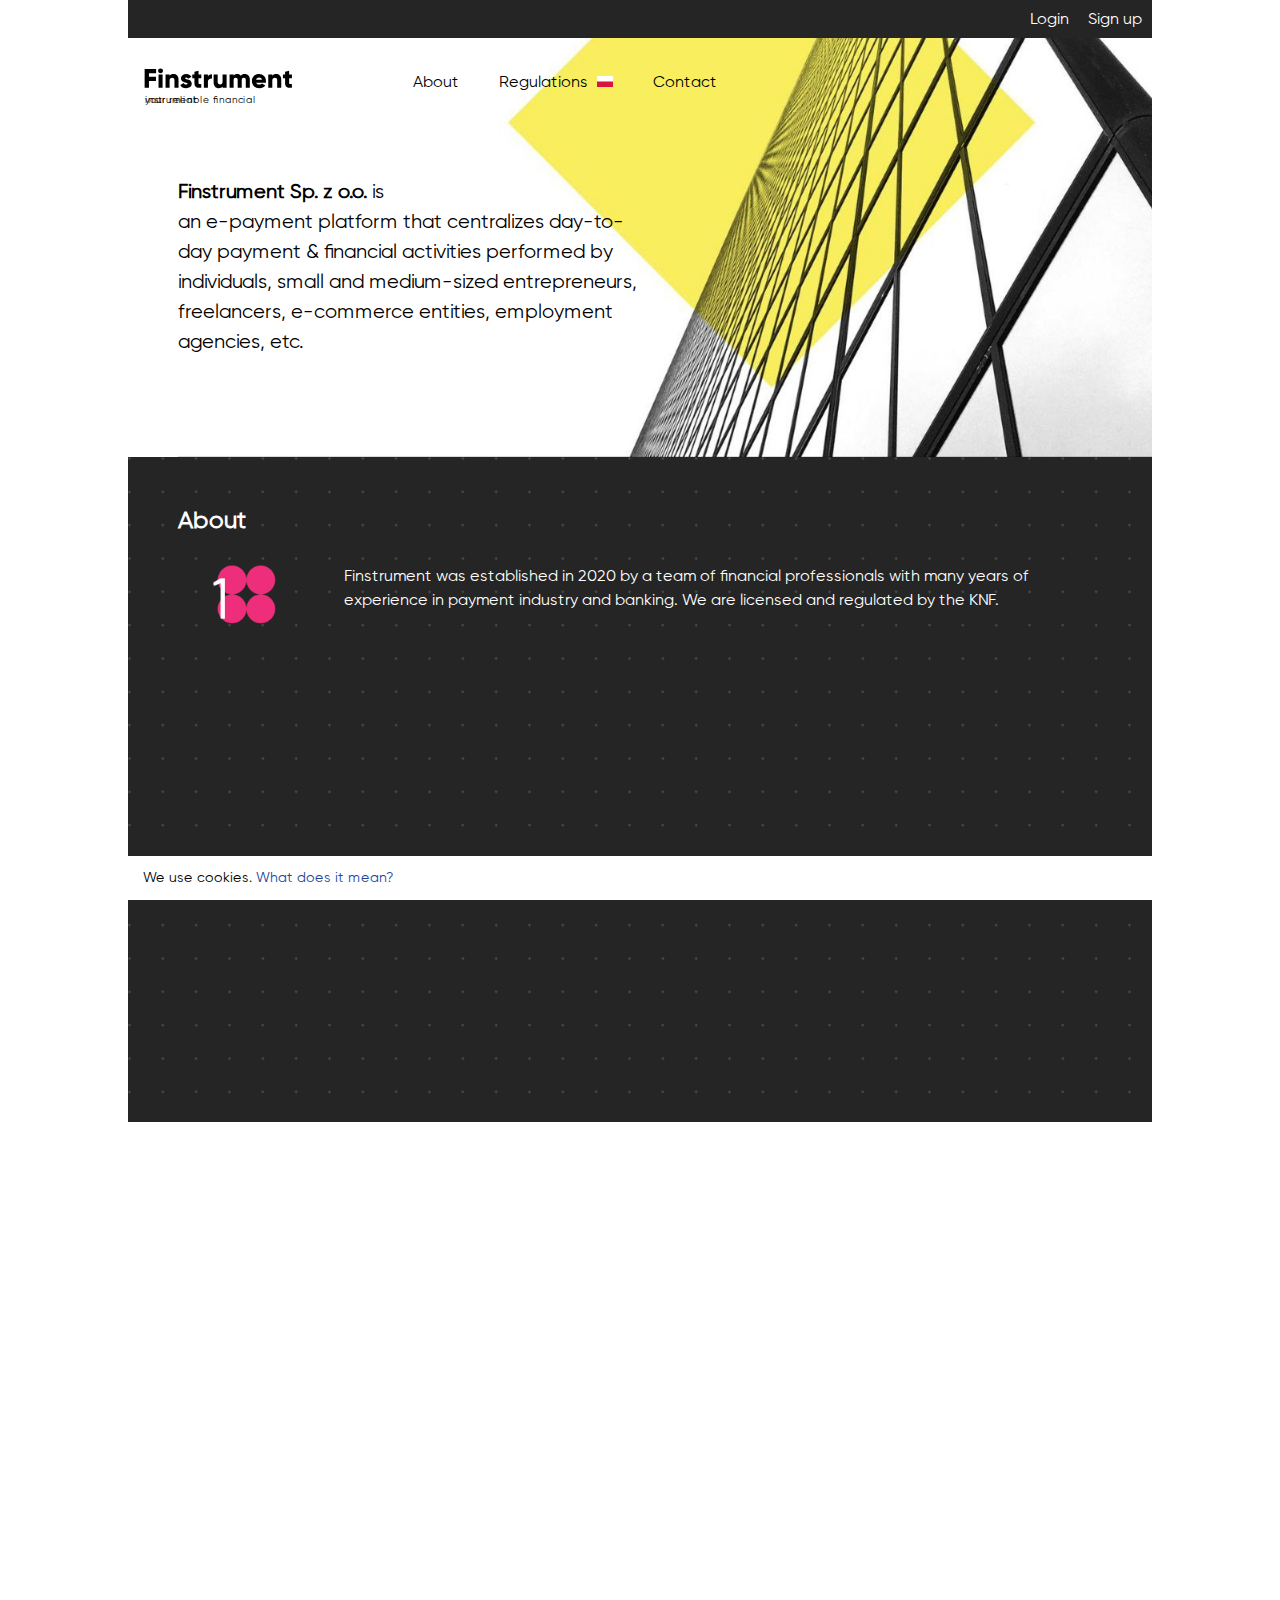
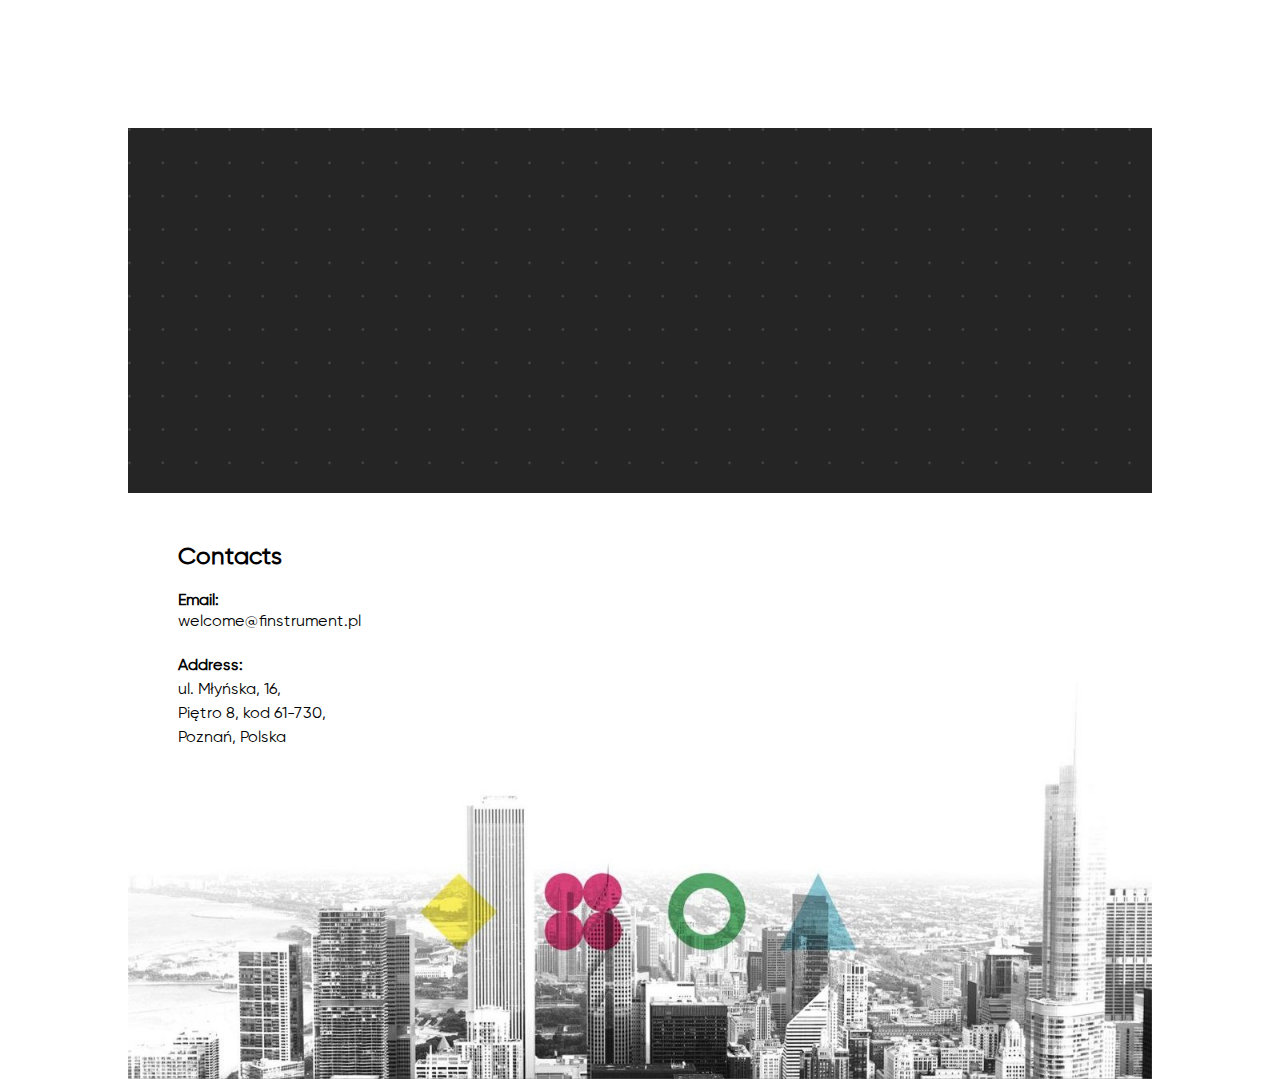
<file: index.html>
<!DOCTYPE html>
<html lang="en">

<head>
    <meta charset="UTF-8">
    <meta name="viewport" content="width=device-width, initial-scale=1.0">
    <link rel="icon" type="image/png" sizes="32x32" href="./static/assets/imgs/favicon-32x32.png">
    <link rel="stylesheet" href="styles.css">
    <link rel="stylesheet" href="normalize.css">
    <title>Finstrument</title>
</head>

<body>
    <div class="page">
        <header class="header">
            <div class="login"><a href="https://client.finstrument.pl" class="login__link" target=”_blank”>Login</a>
                <a href="https://client.finstrument.pl" class="login__link" target=”_blank”>Sign up</a>
            </div>
            <div class="header__two">
                <a class="logo" href="index.html">
                    <img src="./static/assets/imgs/finstrument_logo.svg" alt="finstrument logo" class="logo__img">
                    <p class="logo__text">your reliable financial instrument</p>
                </a>

                <div class="menu__container">
                    <ul class="menu">
                        <li class="menu__item"><a href="#about" class="menu__item_link">About</a></li>
                        <li class="menu__item menu__item_regs"><a href="#regulations"
                                class="menu__item_link">Regulations
                                <img src="./static/assets/imgs/pl_flag.png" alt="Polish flag"
                                    class="pl__flag_small"></a>
                        </li>
                        <li class="menu__item"><a href="#contact" class="menu__item_link">Contact</a></li>
                    </ul>
                </div>

                <div class="header__burger">
                    <div class="header__burger_line"></div>
                    <div class="header__burger_line"></div>
                    <div class="header__burger_line"></div>
                </div>

            </div>
        </header>

        <main class="main">

            <article class="about" id="about">
                <section class="intro">
                    <img src="./static/assets/imgs/yellow_square.jpg" alt="yellow square" class="intro__img">

                    <p class="intro__text lineUp"> <span class="text_bold">Finstrument Sp. z o.o.</span> is <br>
                        an e-payment platform that centralizes day-to-day payment & financial activities performed by
                        individuals, small and medium-sized entrepreneurs, freelancers, e-commerce entities, employment
                        agencies, etc.</p>

                </section>

                <section class="fiveps">
                    <h2 class="section__title">About</h2>
                    <ul class="fiveps__container">
                        <li class="fiveps__item lineUp">
                            <div class="fiveps__bullet"><img class="fiveps__img" alt="1"
                                    src="./static/assets/imgs/ps1.png"></div>

                            <p class="fiveps__text">Finstrument was established in 2020 by a team of financial
                                professionals with many years of experience in payment industry and banking. We are
                                licensed and regulated by the KNF.
                            </p>
                        </li>

                        <li class="fiveps__item reveal fade-left">
                            <div class="fiveps__bullet"><img class="fiveps__img" alt="1"
                                    src="./static/assets/imgs/ps2.png"></div>

                            <p class="fiveps__text">We have offices in Poznan and Warsaw for our colleagues and
                                partners. At the same time we are fully focused on providing remote services, thus are
                                not planning to create a network of sales offices.
                            </p>
                        </li>

                        <li class="fiveps__item reveal fade-right">
                            <div class="fiveps__bullet"><img class="fiveps__img" alt="1"
                                    src="./static/assets/imgs/ps3.png"></div>

                            <p class="fiveps__text">Our prices take into account market situation, operational costs,
                                non-operating costs, planned profitability, legal restrictions.
                            </p>
                        </li>

                        <li class="fiveps__item reveal fade-left">
                            <div class="fiveps__bullet"><img class="fiveps__img" alt="1"
                                    src="./static/assets/imgs/ps4.png"></div>

                            <p class="fiveps__text">Our target audience are Individuals and SME, including migrants, due
                                to our understanding of their needs and behaviour.
                            </p>
                        </li>

                        <li class="fiveps__item reveal fade-right">
                            <div class="fiveps__bullet"><img class="fiveps__img" alt="1"
                                    src="./static/assets/imgs/ps5.png"></div>

                            <p class="fiveps__text">To compete with other financial services providers, we also
                                intend to offer a range of services from our partner such as insurance, leasing, rent
                                estate, legal services, educational services, etc.
                            </p>
                        </li>
                    </ul>

                </section>

                <section class="partners">
                    <h2 class="section__title reveal fade-bottom">Our partners</h2>
                    <div class="partners__container">
                        <img src="./static/assets/imgs/pt_crassula.png" alt="list of partners"
                            class="partners__img reveal fade-left" />
                        <img src="./static/assets/imgs/pt_dudkowiak.png" alt="list of partners"
                            class="partners__img reveal fade-left" />
                        <img src="./static/assets/imgs/pt_fenige.png" alt="list of partners"
                            class="partners__img reveal fade-right" />
                        <img src="./static/assets/imgs/pt_google_cloud.png" alt="list of partners"
                            class="partners__img reveal fade-left" />
                        <img src="./static/assets/imgs/pt_quicko.png" alt="list of partners"
                            class="partners__img reveal fade-right" />
                        <img src="./static/assets/imgs/pt_sparados.png" alt="list of partners"
                            class="partners__img reveal fade-right" />
                        <img src="./static/assets/imgs/pt_Sumsub_logo.jpg" alt="list of partners"
                            class="partners__img reveal fade-left" />
                        <img src="./static/assets/imgs/pt_verific.jpeg" alt="list of partners"
                            class="partners__img reveal fade-bottom" />
                        <img src="./static/assets/imgs/pt_Web-Shield-Logo.png" alt="list of partners"
                            class="partners__img reveal fade-right" />
                    </div>
                </section>
            </article>

            <section class="regulations" id="regulations">
                <div class="regs__title  reveal fade-left">
                    <h2 class="section__title">Regulamin i opłaty</h2>
                    <img src="./static/assets/imgs/pl_flag.png" alt="Polish flag" class="pl__flag">
                </div>

                <ul class="regs__container">
                    <li class="regs__item  reveal fade-left">
                        <div class="regs__text">FINSTRUMENT Sp. z o.o. z siedzibą w (61-730) Poznaniu, ul. Młyńska 16
                            lok.
                            Piętro 8, wpisaną do
                            Rejestru Przedsiębiorców Krajowego Rejestru Sądowego w Sądzie Rejonowym dla m. Poznań XIV
                            Wydział Gospodarczy KRS pod numerem KRS 0000853038, o kapitale zakładowym 40 000,00 zł, o
                            nadanym NIP: 1231472573 oraz REGON: 386663320.
                            <span id="dots">...</span>
                            <div id="more">
                                <p>Działalność FINSTRUMENT Sp. z o.o. jak małej Instytucji płatniczej jest nadzorowana i
                                    regulowana przez Komisję Nadzoru Finansowego. FINSTRUMENT Sp. z o.o. wpisana do
                                    rejestru
                                    podmiotów nadzorowanych od 26/09/2022 pod numerem MIP156/2022 jako dostawca usług
                                    płatniczych.</p>


                                <p>Zgodność z przepisami(akty prawne obowiązujące w Spółce):<br>
                                    Rozporządzeniem Parlamentu Europejskiego i Rady UE 2016/679 z dnia 27 kwietnia 2016
                                    r. w
                                    sprawie ochrony osób fizycznych w związku z przetwarzaniem danych osobowych i w
                                    sprawie
                                    swobodnego przepływu takich danych oraz uchylenia dyrektywy 95/46/WE (ogólne
                                    rozporządzenie
                                    o ochronie danych zwane – RODO).</p>

                                <p>Ustawą o przeciwdziałaniu praniu pieniędzy oraz finansowaniu terroryzmu z dnia 1
                                    marca
                                    2018 r. oraz ustawę AML z dnia 30 marca 2021 r. o zmianie ustawy o przeciwdziałaniu
                                    praniu
                                    pieniędzy oraz finansowaniu terroryzmu a także zgodnie z wewnętrznymi procedurami
                                    stosujemy
                                    bezpieczeństwa finansowego.</p>

                                <p>Ustawa z dnia 19 sierpnia 2011 r.o usługach płatniczych.</p>
                            </div>
                            <button onclick="openText()" id="myBtn">pokaż</button>
                        </div>
                    </li>

                    <li class="regs__item  reveal fade-left"><a
                            href="./assets/pdf/Regulaminy_świadczenia_usług_FINSTRUMENT_20230801.pdf"
                            class="regs__item_link" target=”_blank”>Regulamin świadczenia usług</a></li>
                    <li class="regs__item  reveal fade-left"><a
                            href="./assets/pdf/FINSTRUMENT_polityka-prywatnosci-20230801.pdf" class="regs__item_link"
                            target=”_blank”>Polityka prywatności</a></li>
                    <!-- <li class="regs__item  reveal fade-left"><a href="" class="regs__item_link" target=”_blank”>Zasady
                            rozpatrywania reklamacji</a></li>
                    <li class="regs__item  reveal fade-left"><a href="" class="regs__item_link"
                            target=”_blank”>Informacje o usługach płatniczych</a></li> -->
                </ul>
            </section>

            <section class="contact" id="contact">
                <h2 class="section__title">Contacts </h2>

                <h4>Email:</h4>
                <a class="contacts_text" href="&#x6d;ailto&#58;we&#x6c;&#x63;ome&#x40;fins&#x74;rume&#x6e;t@@pl"
                    onmouseover="this.href=this.href.replace('@@','.')">
                    we&#x6c;&#x63;ome&#x40;fins&#x74;rume&#x6e;t.pl </a>

                <h4 class="address"> Address:</h4>
                <p class="contacts_text"> ul. Młyńska, 16,</p>
                <p class="contacts_text"> Piętro 8, kod 61-730,</p>
                <p class="contacts_text"> Poznań, Polska </p>
                </h4>

            </section>

            <div class="cookies__note">
                <p class="cookies__note_text">We use cookies.
                    <a href="cookies.html" class="cookies__note_link">What does it mean?</a>
                </p>
                <img src="./static/assets/imgs/icon-close.png" alt="icon close" class="icon__close">
            </div>

        </main>

        <footer class="footer"></footer>
    </div>

    <script src="script.js"></script>

</body>

</html>
</file>
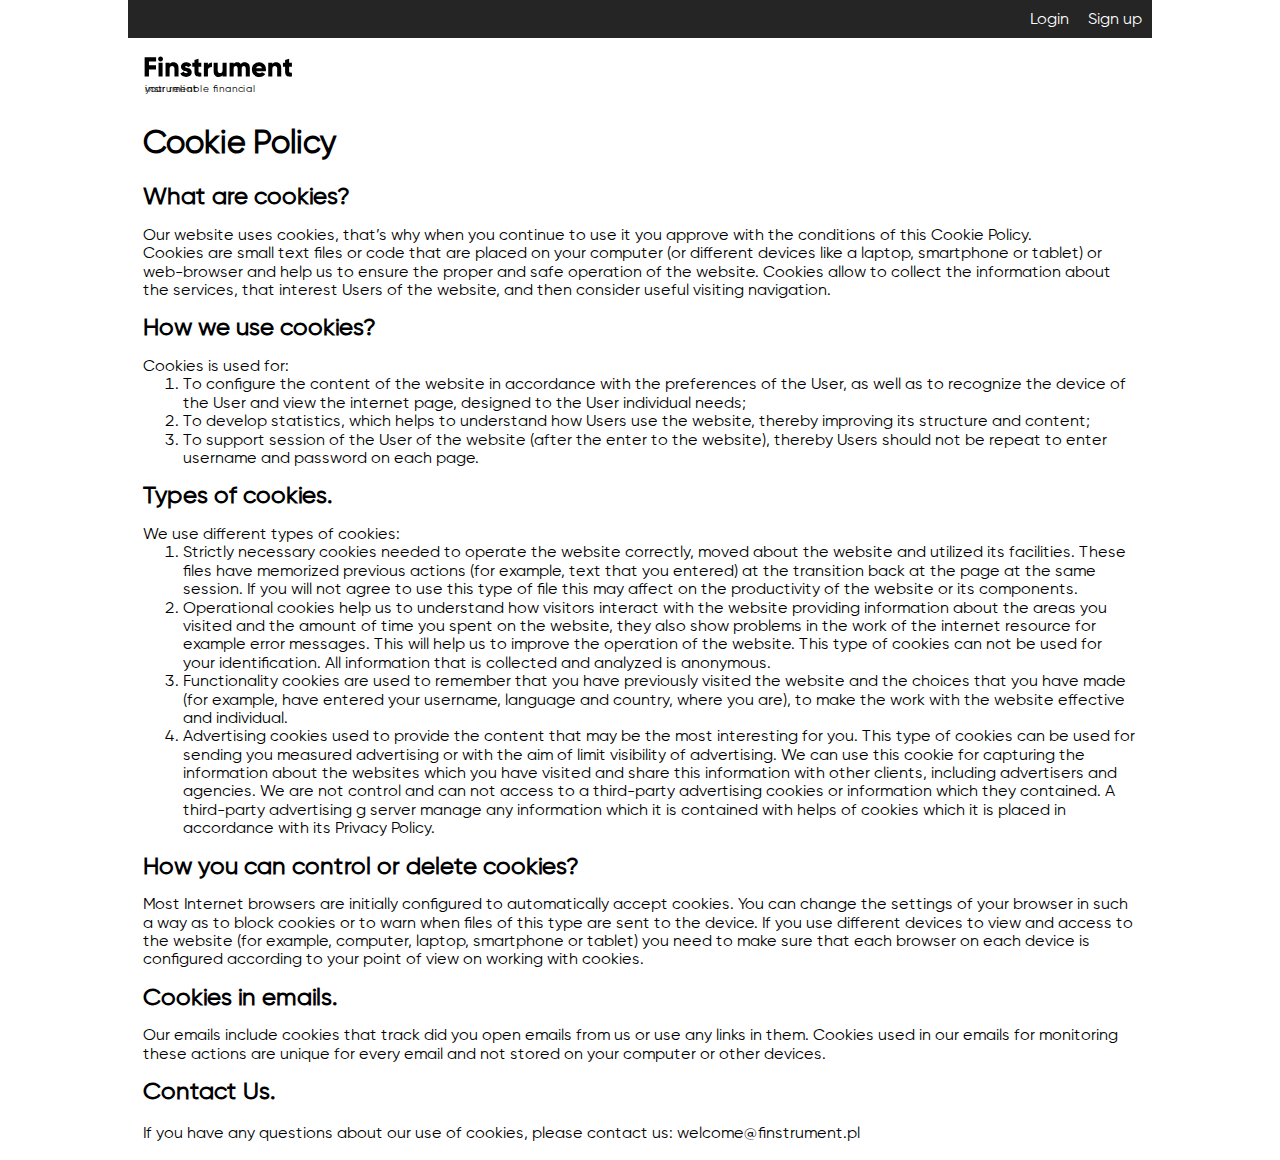
<file: cookies.html>
<!DOCTYPE html>
<html lang="en">

<head>
    <meta charset="UTF-8">
    <meta name="viewport" content="width=device-width, initial-scale=1.0">
    <link rel="icon" type="image/png" sizes="32x32" href="./static/assets/imgs/favicon-32x32.png">
    <link rel="stylesheet" href="styles.css">
    <link rel="stylesheet" href="normalize.css">
    <title>Finstrument</title>
</head>

<body>
    <div class="page">
        <header class="header">
            <div class="login"><a href="https://client.finstrument.pl" class="login__link" target=”_blank”>Login</a>
                <a href="https://client.finstrument.pl" class="login__link" target=”_blank”>Sign up</a>
            </div>
            <div class="header__two">
                <a class="logo" href="index.html">
                    <img src="./static/assets/imgs/finstrument_logo.svg" alt="finstrument logo" class="logo__img">
                    <p class="logo__text">your reliable financial instrument</p>
                </a>
            </div>
        </header>

        <main>
            <div class="cookies__main">
                <h1> Cookie Policy </h1>
                <h2 class="cookies__text">What are cookies?</h2>
                <p class="cookies__text">Our website uses
                    cookies, that’s why when you continue to use it you approve with the conditions of this Cookie
                    Policy. </p>
                <p class="cookies__paragraph">Cookies are
                    small text files or code that are placed on your computer (or different devices like a laptop,
                    smartphone or tablet) or web-browser and help us to ensure the proper and safe operation of the
                    website. Cookies allow to collect the information about the services, that interest Users of the
                    website, and then consider useful visiting navigation. </p>

                <h2 class="cookies__text">How we use cookies?</h2>
                <p class="cookies__text">Cookies is used for:</p>
                <ol class="article__ol">
                    <li>To configure the content of the website in accordance with the preferences of the User, as well
                        as to recognize the device of the User and view the internet page, designed to the User
                        individual needs;</li>
                    <li>To develop statistics, which helps to understand how Users use the website, thereby improving
                        its structure and content;</li>
                    <li>To support session of the User of the website (after the enter to the website), thereby Users
                        should not be repeat to enter username and password on each page.</li>
                </ol>

                <h2 class="cookies__text">Types of cookies.</h2>
                <p class="cookies__text">We use different types of cookies:</p>
                <ol class="article__ol">
                    <li>Strictly necessary cookies needed to operate the website correctly, moved about the website and
                        utilized its facilities. These files have memorized previous actions (for example, text that you
                        entered) at the transition back at the page at the same session. If you will not agree to use
                        this type of file this may affect on the productivity of the website or its components.</li>
                    <li>Operational cookies help us to understand how visitors interact with the website providing
                        information about the areas you visited and the amount of time you spent on the website, they
                        also show problems in the work of the internet resource for example error messages. This will
                        help us to improve the operation of the website. This type of cookies can not be used for your
                        identification. All information that is collected and analyzed is anonymous.</li>
                    <li>Functionality cookies are used to remember that you have previously visited the website and the
                        choices that you have made (for example, have entered your username, language and country, where
                        you are), to make the work with the website effective and individual. </li>
                    <li>Advertising cookies used to provide the content that may be the most interesting for you. This
                        type of cookies can be used for sending you measured advertising or with the aim of limit
                        visibility of advertising. We can use this cookie for capturing the information about the
                        websites which you have visited and share this information with other clients, including
                        advertisers and agencies. We are not control and can not access to a third-party advertising
                        cookies or information which they contained. A third-party advertising g server manage any
                        information which it is contained with helps of cookies which it is placed in accordance with
                        its Privacy Policy.</li>
                </ol>

                <h2 class="cookies__text">How you can control or delete cookies?</h2>
                <p class="cookies__text">Most Internet
                    browsers are initially configured to automatically accept cookies. You can change the settings of
                    your browser in such a way as to block cookies or to warn when files of this type are sent to the
                    device. If you use different devices to view and access to the website (for example, computer,
                    laptop, smartphone or tablet) you need to make sure that each browser on each device is configured
                    according to your point of view on working with cookies.</p>

                <h2 class="cookies__text">Cookies in emails.</h2>
                <p class="cookies__text">Our emails
                    include cookies that track did you open emails from us or use any links in them. Cookies used in our
                    emails for monitoring these actions are unique for every email and not stored on your computer or
                    other devices.</p>

                <h2 class="cookies__text">Contact Us.</h2>
                <p class="cookies__text">If you have any
                    questions about our use of cookies, please contact us:
                    <a class="contacts_text" href="&#x6d;ailto&#58;we&#x6c;&#x63;ome&#x40;fins&#x74;rume&#x6e;t@@pl"
                        onmouseover="this.href=this.href.replace('@@','.')">
                        we&#x6c;&#x63;ome&#x40;fins&#x74;rume&#x6e;t.pl </a>
                </p>
            </div>
        </main>

        <footer class="footer"></footer>
    </div>

    <script src="script.js"></script>

</body>

</html>
</file>
<file: styles.css>
@import url(./static/styles/header.css);
@import url(./static/styles/about.css);
@import url(./static/styles/regulations.css);
@import url(./static/styles/contacts.css);
@import url(./static/styles/scroll.css);
@import url(./static/styles/partners.css);
@import url(./static/styles/cookies.css);

@font-face {
    font-display: swap;
    font-family: "Gilroy";
    src: url('./static/assets/fonts/Gilroy-Regular.eot');
    src: url('./static/assets/fonts/Gilroy-Regular.woff') format("woff"),
        url('./static/assets/fonts/Gilroy-Regular.woff2') format("woff2");
    font-weight: 400
}

* {
    margin: 0;
}

h2 {
    font-size: 24px;
}

a:hover {
    background-color: #f4f4f4;
    color: #000;
    border: 5px solid #f4f4f4;
    border-radius: 5px;
    opacity: .9;
}

body {
    font-family: "Gilroy", sans-serif;
    font-weight: 400;
    font-style: normal;
    background-color: #fff;
    margin: 0;
    height: 100%;
}

section {
    padding-left: 15px;
    padding-right: 15px;
    padding-top: 30px;
    padding-bottom: 30px;
}

.page {
    max-width: 1024px;
    margin-left: auto;
    margin-right: auto;
    position: relative;
}

.section__title {
    margin-bottom: 20px;
}

@media (min-width: 700px) {
    section {
        padding-left: 50px;
        padding-right: 50px;
        padding-top: 50px;
        padding-bottom: 100px;
    }
}
</file>
